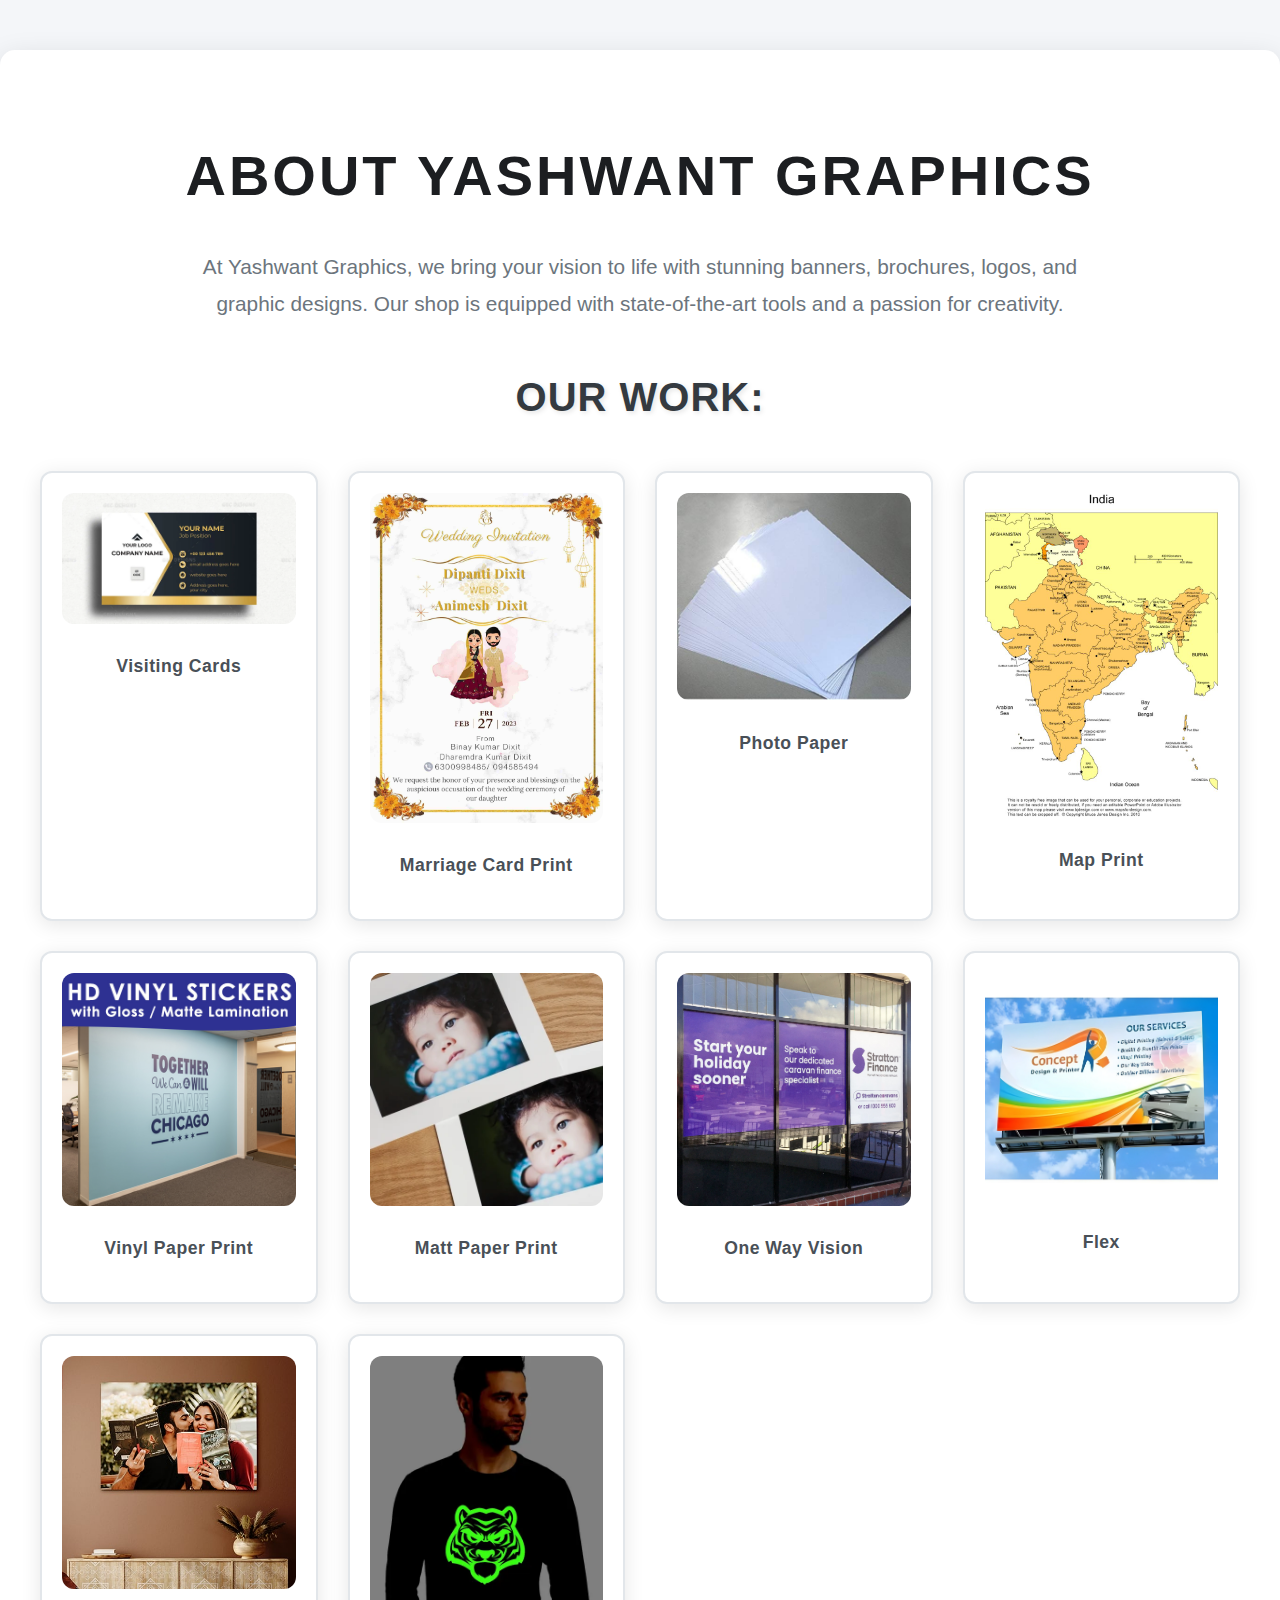
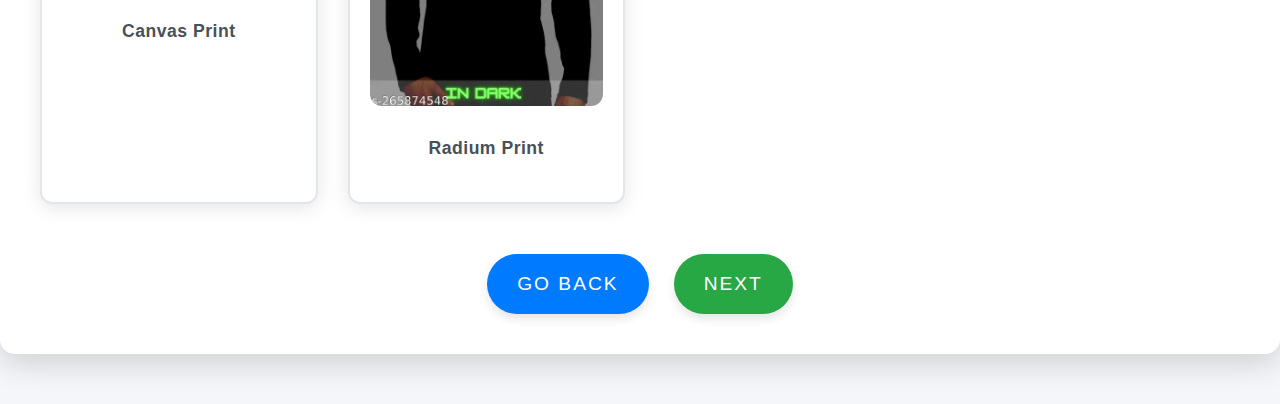
<file: about.html>
<!DOCTYPE html>
<html lang="en">
<head>
    <meta charset="UTF-8">
    <meta name="viewport" content="width=device-width, initial-scale=1.0">
    <title>ABOUT YASHWANT GRAPHICS</title>
    <link rel="stylesheet" href="about.css">
</head>
<body>
    <div class="about-container">
        <h1>ABOUT YASHWANT GRAPHICS</h1>
        <p class="description">
            At Yashwant Graphics, we bring your vision to life with stunning banners, brochures, logos, and graphic designs. 
            Our shop is equipped with state-of-the-art tools and a passion for creativity.
        </p>

        <h2>OUR WORK:</h2>
        <div class="work-gallery">
            <!-- Visiting Cards -->
            <div class="work-item">
                <img src="visiting-card.webp" alt="Visiting Cards">
                <p>Visiting Cards</p>
            </div>
            
            <!-- Marriage Card Print -->
            <div class="work-item">
                <img src="Marriage Card" alt="Marriage Card Print">
                <p>Marriage Card Print</p>
            </div>

            <!-- Photo Paper -->
            <div class="work-item">
                <img src="photo-paper" alt="Photo Paper">
                <p>Photo Paper</p>
            </div>

            <!-- Map Print -->
            <div class="work-item">
                <img src="map" alt="Map Print">
                <p>Map Print</p>
            </div>

            <!-- Vinyl Paper Print -->
            <div class="work-item">
                <img src="Vinyl Paper Print" alt="Vinyl Paper Print">
                <p>Vinyl Paper Print</p>
            </div>

            <!-- Matt Paper Print -->
            <div class="work-item">
                <img src="Matt Paper Print" alt="Matt Paper Print">
                <p>Matt Paper Print</p>
            </div>

            <!-- One Way Vision -->
            <div class="work-item">
                <img src="One Way Vision" alt="One Way Vision">
                <p>One Way Vision</p>
            </div>

            <!-- Flex -->
            <div class="work-item">
                <img src="flex" alt="Flex">
                <p>Flex</p>
            </div>

            <!-- Canvas Print -->
            <div class="work-item">
                <img src="Canvas Print" alt="Canvas Print">
                <p>Canvas Print</p>
            </div>

            <!-- Radium Print -->
            <div class="work-item">
                <img src="Radium Print" alt="Radium Print">
                <p>Radium Print</p>
            </div>
        </div>

        <!-- Navigation Buttons -->
        <div class="btn-container">
            <a href="index.html" class="btn">Go Back</a>
            <a href="contact.html" class="btn next-btn">Next</a>
        </div>
    </div>
</body>
</html>
</file>
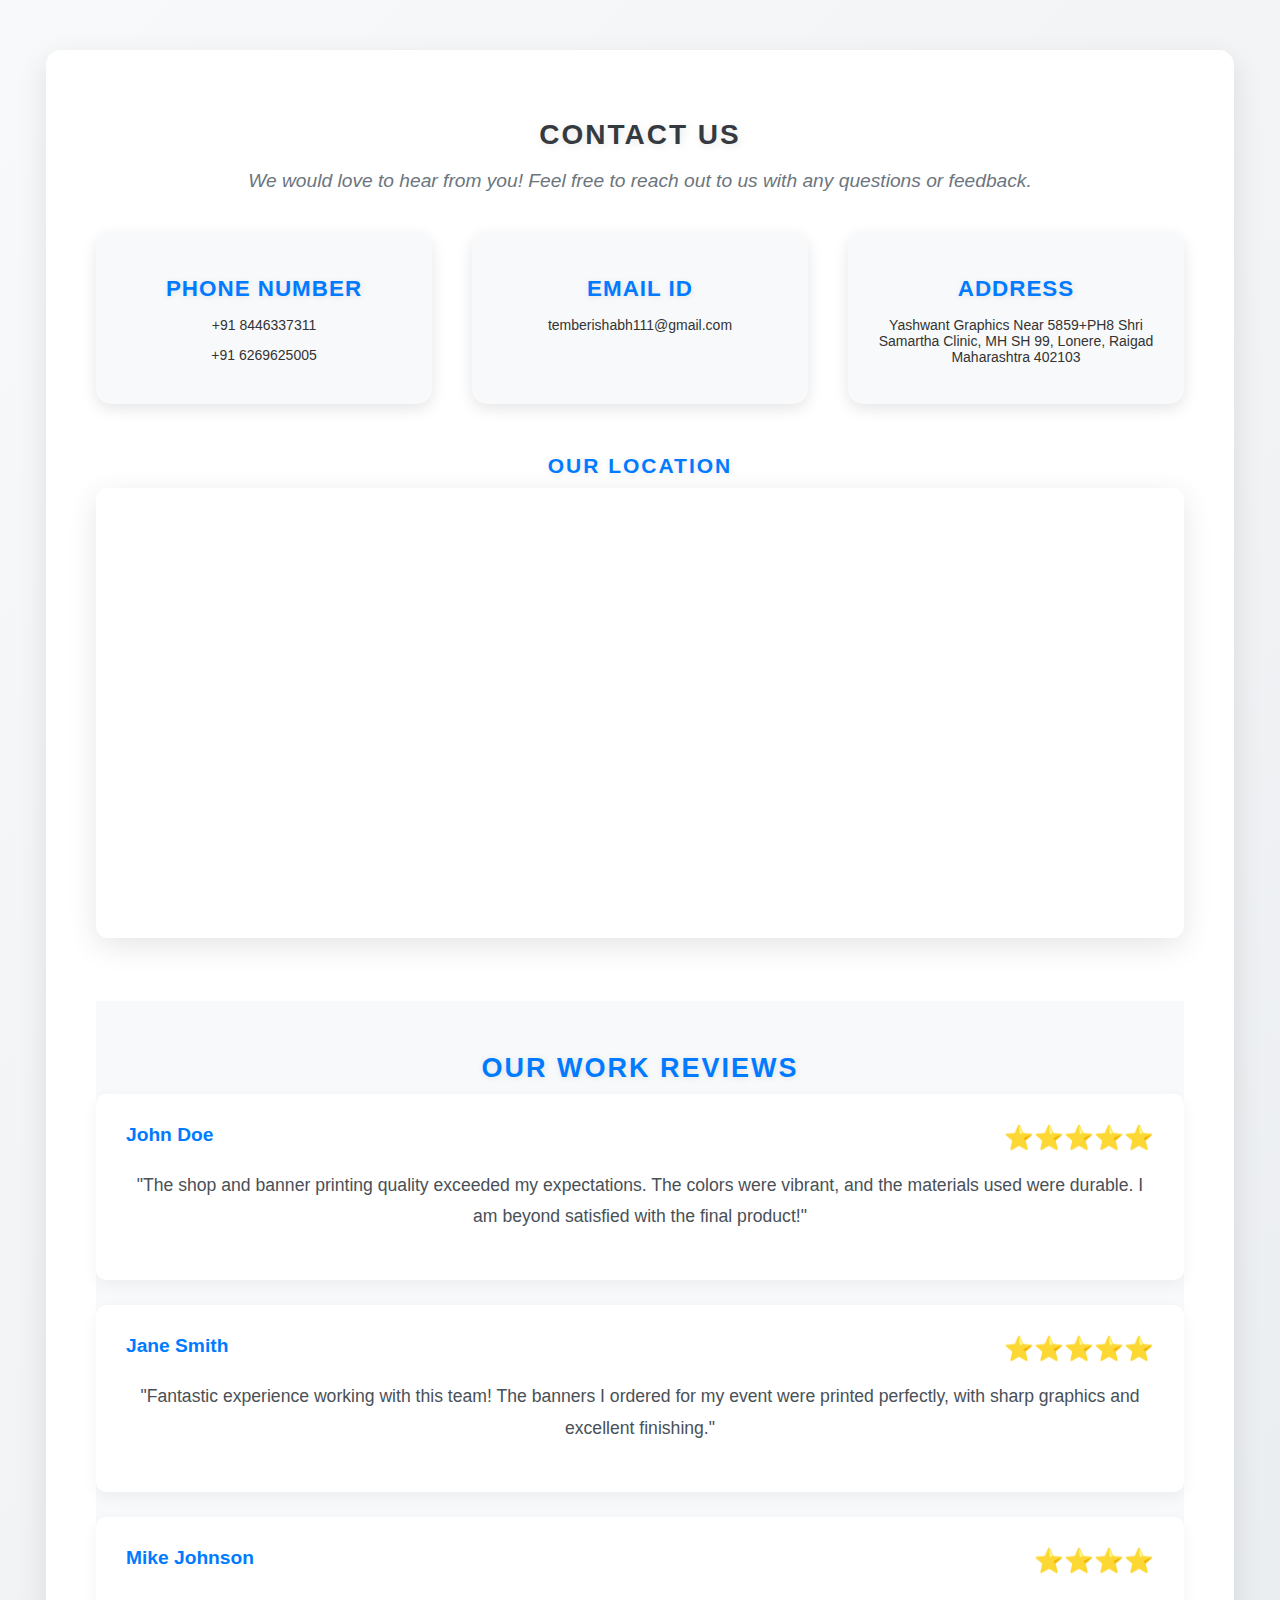
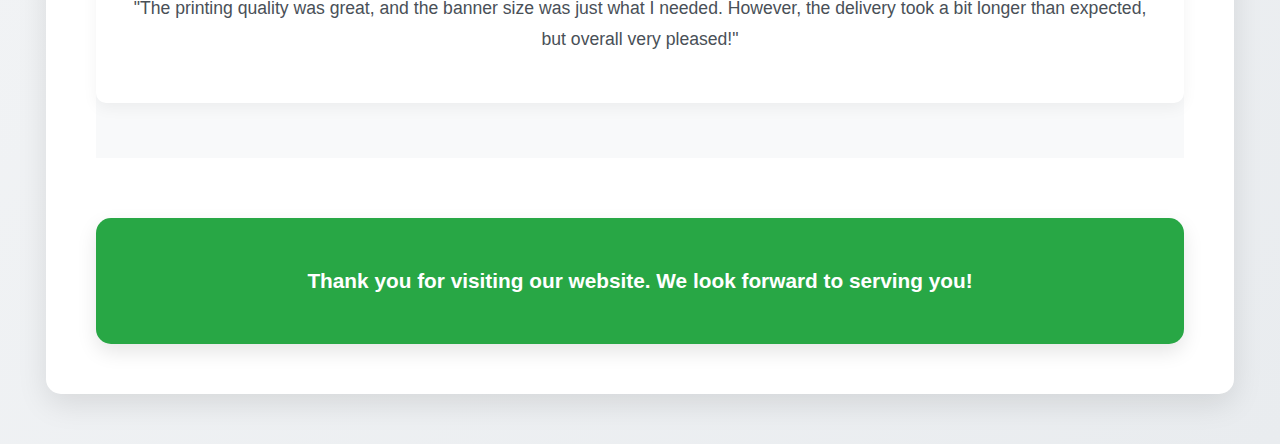
<file: contact.html>
<!DOCTYPE html>
<html lang="en">
<head>
    <meta charset="UTF-8">
    <meta name="viewport" content="width=device-width, initial-scale=1.0">
    <title>Contact Us</title>
    <link rel="stylesheet" href="contact.css">
</head>
<body>
    <!-- Contact Section -->
    <div class="contact-container">
        <h1>CONTACT US</h1>
        <p class="contact-description">We would love to hear from you! Feel free to reach out to us with any questions or feedback.</p>
        
        <div class="contact-details">
            <div class="contact-item">
                <h2>Phone Number</h2>
                <p>+91 8446337311</p>
                <p>+91 6269625005</p>
            </div>
            <div class="contact-item">
                <h2>Email ID</h2>
                <p>temberishabh111@gmail.com</p>
            </div>
            <div class="contact-item">
                <h2>Address</h2>
                <p>Yashwant Graphics Near 5859+PH8 Shri Samartha Clinic, MH SH 99, Lonere, Raigad Maharashtra 402103</p>
            </div>
        </div>

        <!-- Map Section -->
        <div class="map-container">
            <h2>Our Location</h2>
            <iframe src="https://www.google.com/maps/embed?pb=!1m16!1m12!1m3!1d938.0719462300259!2d73.31801786645606!3d18.159126833632204!2m3!1f0!2f0!3f0!3m2!1i1024!2i768!4f13.1!2m1!1sYashwant%20Graphics%20Near%205859%2BPH8%20Shri%20Samartha%20Clinic%2C%20MH%20SH%2099%2C%20Lonere%2C%20Raigad%20Maharashtra%20402103!5e0!3m2!1sen!2sin!4v1736352333596!5m2!1sen!2sin" width="600" height="450" style="border:0;" allowfullscreen="" loading="lazy" referrerpolicy="no-referrer-when-downgrade">allowfullscreen></iframe>
        </div>

        <!-- Reviews Section -->
<div class="reviews-section">
    <h2>OUR WORK REVIEWS</h2>
    
    <!-- Review 1: Shop and Banner Printing Quality -->
    <div class="review">
        <div class="review-header">
            <span class="reviewer-name">John Doe</span>
            <span class="review-rating">⭐⭐⭐⭐⭐</span>
        </div>
        <p class="review-message">"The shop and banner printing quality exceeded my expectations. The colors were vibrant, and the materials used were durable. I am beyond satisfied with the final product!"</p>
    </div>

    <!-- Review 2: Another Work Review -->
    <div class="review">
        <div class="review-header">
            <span class="reviewer-name">Jane Smith</span>
            <span class="review-rating">⭐⭐⭐⭐⭐</span>
        </div>
        <p class="review-message">"Fantastic experience working with this team! The banners I ordered for my event were printed perfectly, with sharp graphics and excellent finishing."</p>
    </div>

    <!-- Review 3: Printing Service Feedback -->
    <div class="review">
        <div class="review-header">
            <span class="reviewer-name">Mike Johnson</span>
            <span class="review-rating">⭐⭐⭐⭐</span>
        </div>
        <p class="review-message">"The printing quality was great, and the banner size was just what I needed. However, the delivery took a bit longer than expected, but overall very pleased!"</p>
    </div>
</div>

        <!-- Thank You Section -->
        <div class="thank-you">
            <p>Thank you for visiting our website. We look forward to serving you!</p>
        </div>
    </div>
</body>
</html>
</file>
<file: about.css>
/* General body styles */
body {
    font-family: 'Lato', sans-serif; /* Updated font for a more modern look */
    margin: 0;
    padding: 0;
    background: #f4f6f9;
    color: #333;
    line-height: 1.7;
    overflow-x: hidden;
}

/* Container for the about section */
.about-container {
    max-width: 1200px;
    margin: 50px auto;
    padding: 40px;
    text-align: center;
    background-color: #fff;
    border-radius: 15px;
    box-shadow: 0 10px 30px rgba(0, 0, 0, 0.15);
    animation: fadeIn 2s ease-out;
}

/* Main heading */
h1 {
    font-size: 3.5rem;
    color: #1c1e21;
    margin-bottom: 25px;
    font-weight: 800;
    text-transform: uppercase;
    letter-spacing: 3px;
    animation: slideInFromLeft 1.5s ease-out;
}

/* Description paragraph */
.description {
    font-size: 1.3rem;
    margin-bottom: 40px;
    color: #6c757d;
    font-weight: 400;
    line-height: 1.8;
    max-width: 900px;
    margin-left: auto;
    margin-right: auto;
    animation: fadeIn 2s ease-out;
}

/* Secondary heading */
h2 {
    font-size: 2.5rem;
    color: #343a40;
    margin: 40px 0;
    font-weight: 600;
    letter-spacing: 1px;
    text-transform: capitalize;
    text-shadow: 2px 2px 5px rgba(0, 0, 0, 0.1);
}

/* Gallery layout with grid */
.work-gallery {
    display: grid;
    grid-template-columns: repeat(auto-fit, minmax(270px, 1fr));
    gap: 30px;
    margin-top: 40px;
}

/* Individual work item */
.work-item {
    background: #fff;
    border: 2px solid #e2e6ea;
    padding: 20px;
    border-radius: 12px;
    box-shadow: 0 4px 20px rgba(0, 0, 0, 0.1);
    text-align: center;
    transition: transform 0.3s ease, box-shadow 0.3s ease;
    position: relative;
    overflow: hidden;
    animation: scaleUp 0.5s ease-out;
}

/* Hover effect on work item */
.work-item:hover {
    transform: scale(1.05);
    box-shadow: 0 10px 25px rgba(0, 0, 0, 0.2);
}

/* Image inside work item */
.work-item img {
    width: 100%;
    height: auto;
    border-radius: 12px;
    transition: transform 0.3s ease;
}

/* Hover effect for image */
.work-item:hover img {
    transform: scale(1.1);
}

/* Description text under the image */
.work-item p {
    margin-top: 20px;
    font-size: 1.1rem;
    font-weight: 600;
    color: #495057;
    letter-spacing: 0.5px;
}

/* Button style */
.btn-container {
    display: flex;
    justify-content: center;
    gap: 25px;
    margin-top: 50px;
}

.btn {
    display: inline-block;
    padding: 14px 30px;
    font-size: 1.2rem;
    font-weight: 500;
    color: #fff;
    background-color: #007bff;
    text-decoration: none;
    border-radius: 50px;
    transition: all 0.3s ease;
    text-transform: uppercase;
    letter-spacing: 2px;
    box-shadow: 0 5px 10px rgba(0, 0, 0, 0.1);
}

/* Hover effect on button */
.btn:hover {
    background-color: #0056b3;
    transform: translateY(-3px);
    box-shadow: 0 7px 20px rgba(0, 0, 0, 0.15);
}

/* Button focus and active states */
.btn:focus, .btn:active {
    outline: none;
    box-shadow: 0 0 0 4px rgba(0, 123, 255, 0.5);
}

/* Next button custom styling */
.next-btn {
    background-color: #28a745;
}

.next-btn:hover {
    background-color: #218838;
}

/* Keyframes for animations */
@keyframes fadeIn {
    from {
        opacity: 0;
        transform: translateY(30px);
    }
    to {
        opacity: 1;
        transform: translateY(0);
    }
}

@keyframes slideInFromLeft {
    from {
        opacity: 0;
        transform: translateX(-100%);
    }
    to {
        opacity: 1;
        transform: translateX(0);
    }
}

@keyframes scaleUp {
    from {
        transform: scale(0.9);
    }
    to {
        transform: scale(1);
    }
}
</file>
<file: contact.css>
/* General Styles */
body {
    font-family: 'Arial', sans-serif;
    margin: 0;
    padding: 0;
    background: linear-gradient(135deg, #f8f9fa, #e9ecef);
    color: #333;
    box-sizing: border-box;
    font-size: 14px; /* Default font size */
}

/* Heading Styles */
h1, h2 {
    color: #343a40;
    margin-bottom: 10px;
    text-transform: uppercase;
    letter-spacing: 2px;
    font-weight: bold;
}

h1 {
    font-size: 2 rem;
    text-shadow: 2px 2px 8px rgba(0, 0, 0, 0.1);
}

h2 {
    font-size: 2 rem;
    color: #007bff;
    font-weight: 600;
    text-shadow: 1px 1px 6px rgba(0, 0, 0, 0.1);
}

/* Contact Section */
.contact-container {
    width: 85%;
    margin: 50px auto;
    padding: 50px;
    background-color: #fff;
    border-radius: 15px;
    box-shadow: 0 10px 30px rgba(0, 0, 0, 0.1);
    text-align: center;
    animation: fadeIn 1.5s ease-out;
    overflow: hidden;
}

.contact-description {
    font-size: 1.2rem; /* Adjusted */
    color: #6c757d;
    margin-bottom: 40px;
    font-style: italic;
}

/* Contact Details */
.contact-details {
    display: grid;
    grid-template-columns: repeat(auto-fit, minmax(250px, 1fr));
    gap: 40px;
    margin-bottom: 40px;
}

.contact-item {
    background-color: #f8f9fa;
    padding: 25px;
    border-radius: 15px;
    box-shadow: 0 5px 15px rgba(0, 0, 0, 0.1);
    transition: transform 0.3s ease, box-shadow 0.3s ease;
}

.contact-item:hover {
    transform: translateY(-5px);
    box-shadow: 0 10px 25px rgba(0, 0, 0, 0.15);
}

.contact-item h2 {
    margin-bottom: 15px;
    font-size: 1.4rem; /* Adjusted */
    color: #007bff;
    text-transform: uppercase;
    letter-spacing: 1px;
}

/* Map Section */
.map-container {
    margin: 50px 0;
}

.map-container iframe {
    width: 100%;
    height: 450px;
    border: none;
    border-radius: 12px;
    box-shadow: 0 8px 30px rgba(0, 0, 0, 0.1);
}

/* Reviews Section */
.reviews-section {
    margin-top: 60px;
    padding: 30px 0;
    background-color: #f8f9fa;
    font-size: 18px; 
}

.review {
    background-color: #fff;
    padding: 30px;
    margin-bottom: 25px;
    border-radius: 10px;
    box-shadow: 0 5px 15px rgba(0, 0, 0, 0.05);
    transition: transform 0.3s ease;
}

.review:hover {
    transform: translateY(-5px);
    box-shadow: 0 10px 20px rgba(0, 0, 0, 0.1);
}

.review-header {
    display: flex;
    justify-content: space-between;
    margin-bottom: 15px;
}

.reviewer-name {
    font-weight: bold;
    color: #007bff;
    font-size: 1.2rem;
}

.review-rating {
    font-size: 1.5rem;
    color: #ffd700;
}

.review-message {
    font-size: 1.1rem; /* Adjusted */
    color: #495057;
    line-height: 1.8;
}

/* Thank You Section */
.thank-you {
    margin-top: 60px;
    padding: 30px;
    background-color: #28a745;
    color: #fff;
    font-size: 1.3rem; /* Adjusted */
    font-weight: 700;
    border-radius: 15px;
    text-align: center;
    box-shadow: 0 8px 20px rgba(0, 0, 0, 0.1);
    animation: fadeIn 1s ease-in-out;
}

.thank-you:hover {
    background-color: #218838;
    transform: translateY(-5px);
    box-shadow: 0 10px 25px rgba(0, 0, 0, 0.2);
}

/* Keyframes for fade-in animation */
@keyframes fadeIn {
    from {
        opacity: 0;
        transform: translateY(10px);
    }
    to {
        opacity: 1;
        transform: translateY(0);
    }
}
</file>
